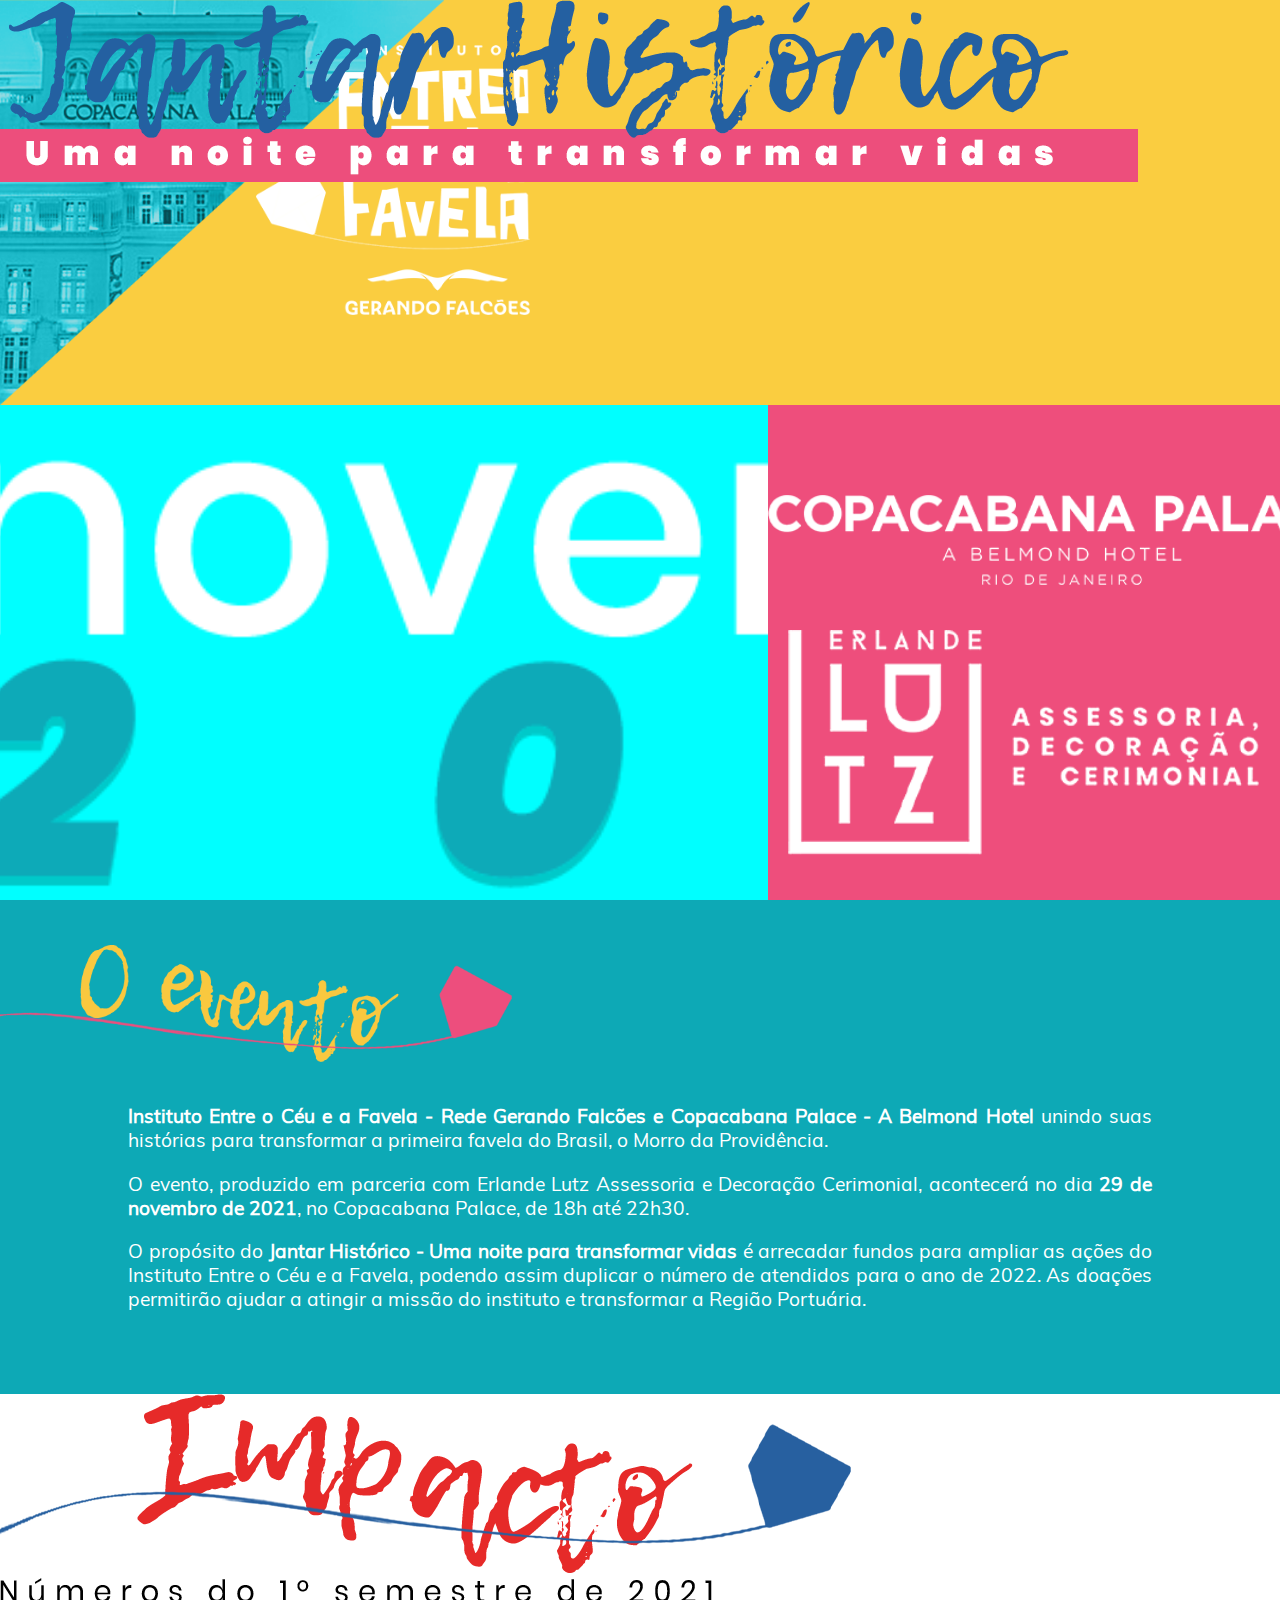
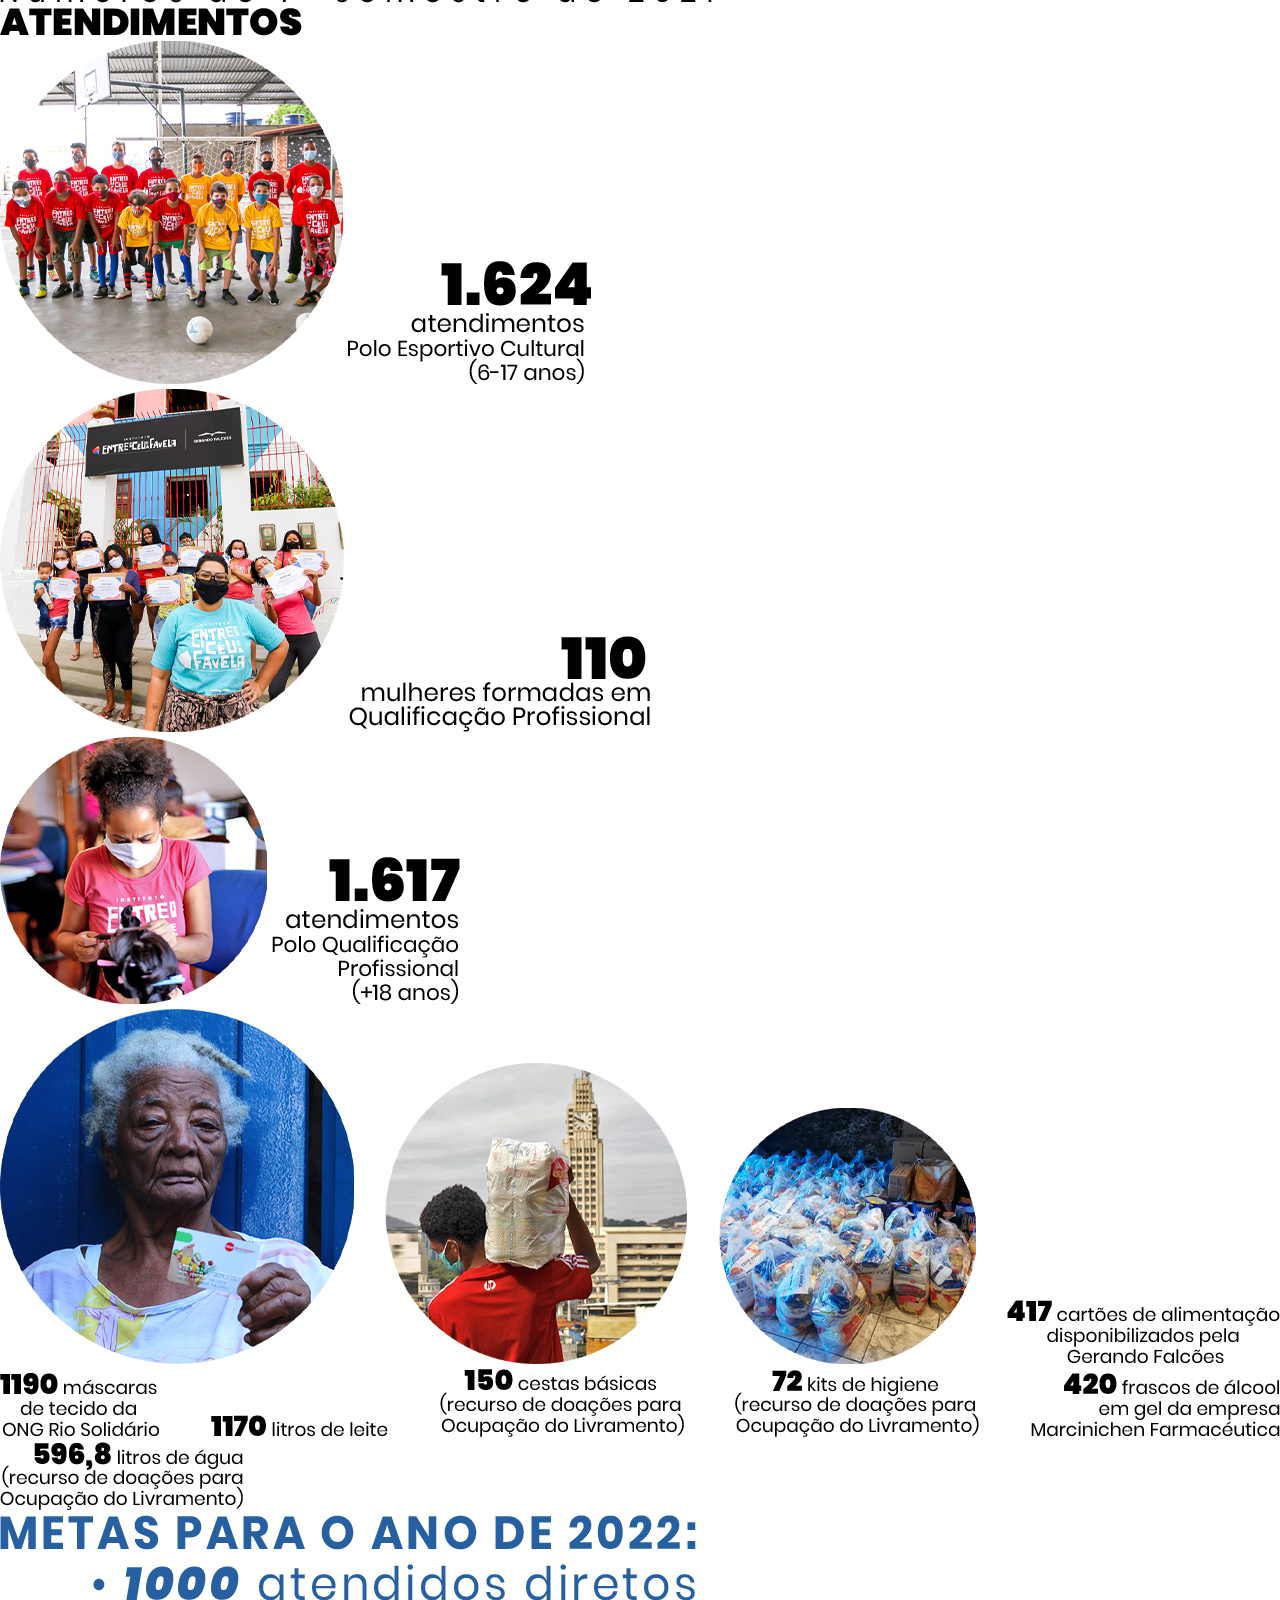
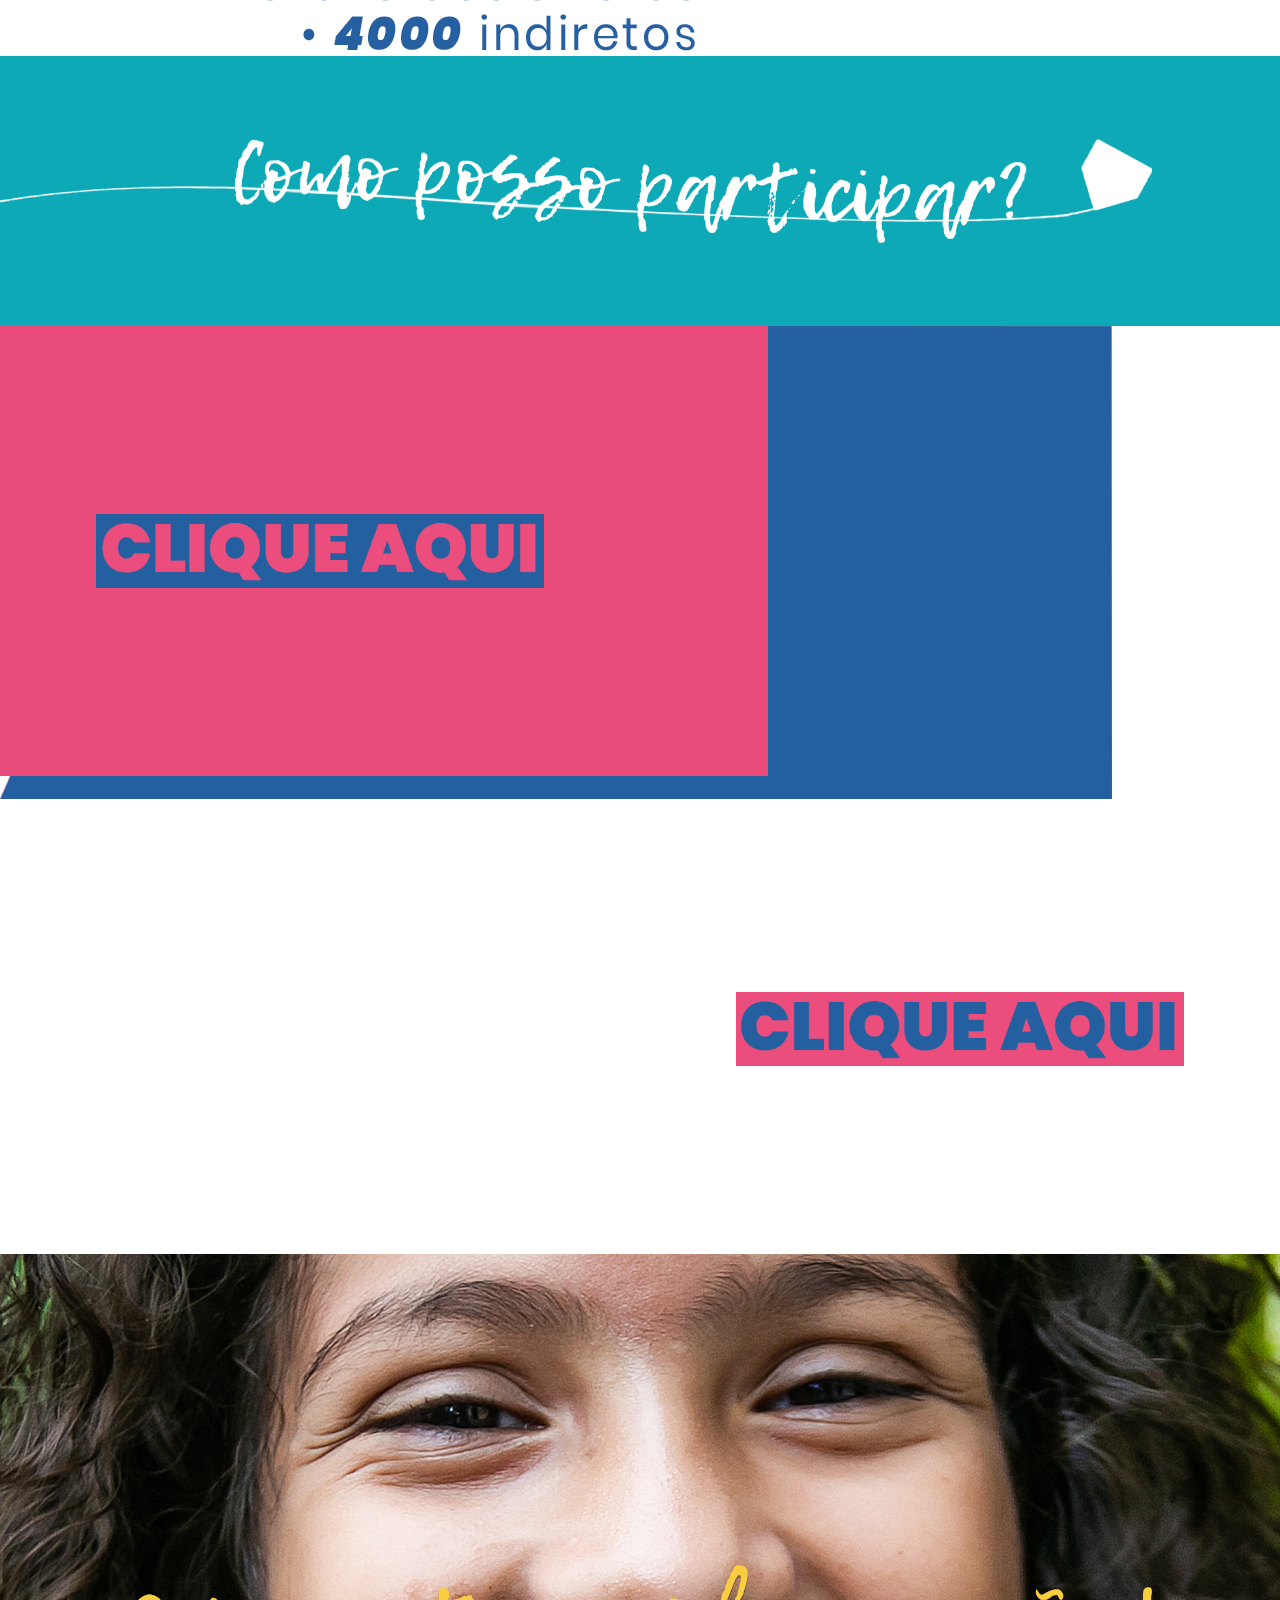
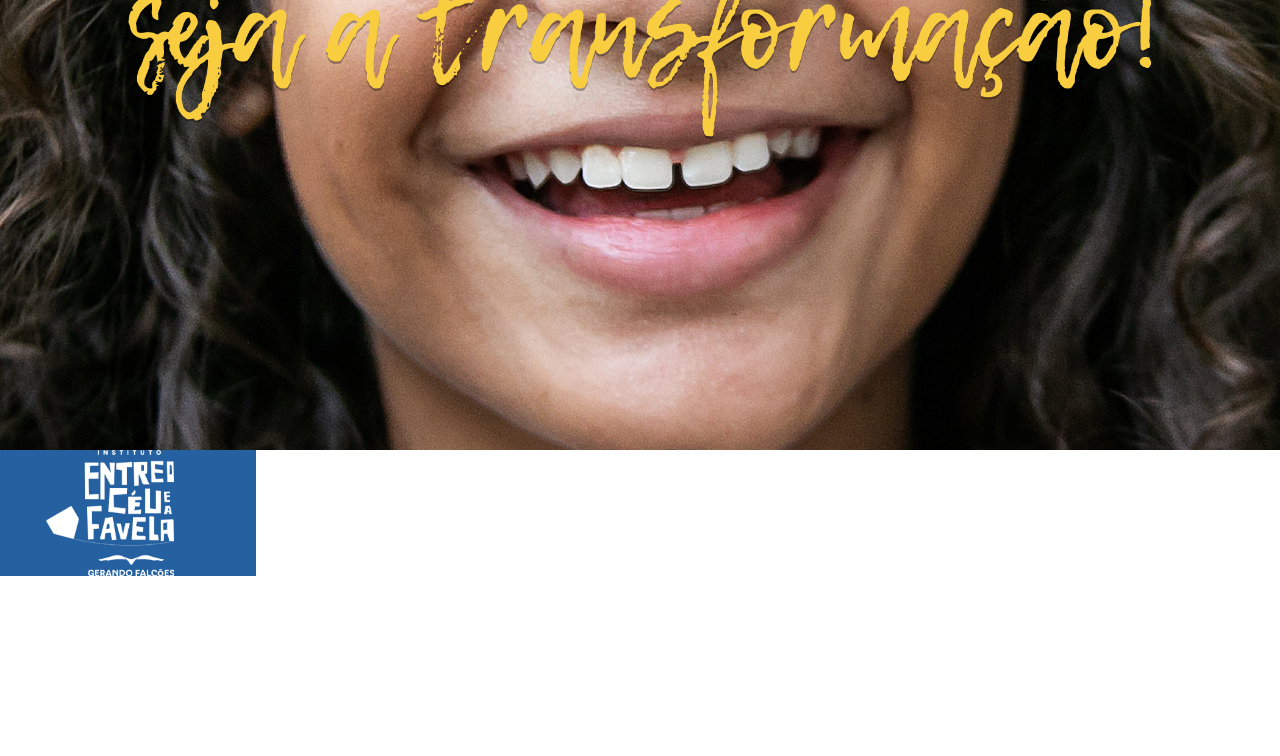
<file: templates/index.html>
<!DOCTYPE html>
<html lang="en">
  <head>
    <meta charset="UTF-8" />
    <meta http-equiv="X-UA-Compatible" content="IE=edge" />
    <meta name="viewport" content="width=device-width, initial-scale=1.0" />
    <link rel="stylesheet" href="/static/css/style.css" />
    <title>Document</title>
  </head>
  <body>
    <header>
      <img
        src="/static/img/P1 - foto topo Copa.png"
        alt="Foto do copacabana palace"
      />
      <img
        src="/static/img/P1 - logo ECF e GF vertical_branco.png"
        alt="Instituto Entre o Céu e a Favela"
      />
      <img
        src="/static/img/P1 - logo Jantar Histórico.png"
        alt="Jantar Histórico"
      />
    </header>
    <section>
      <div>
        <img src="/static/img/P2 - Data.png" alt="29 de Novembro 2021" />
      </div>
      <div>
        <span class="container">
          <img
            src="/static/img/P2 - Logo Copacabana Palace.png"
            alt="Logo Copacabana Palace"
          />
          <img
            src="/static/img/P2 - Logo Erlande Lutz.png"
            alt="Logo Erlande Lutz"
          />
        </span>
      </div>
    </section>
    <section>
      <img src="/static/img/P3 - o evento.png" alt="O evento" />
      <p>
        <b
          >Instituto Entre o Céu e a Favela - Rede Gerando Falcões e Copacabana
          Palace - A Belmond Hotel</b
        >
        unindo suas histórias para transformar a primeira favela do Brasil, o
        Morro da Providência.
      </p>

      <p>
        O evento, produzido em parceria com Erlande Lutz Assessoria e Decoração
        Cerimonial, acontecerá no dia <b>29 de novembro de 2021</b>, no
        Copacabana Palace, de 18h até 22h30.
      </p>

      <p>
        O propósito do
        <b>Jantar Histórico - Uma noite para transformar vidas</b> é arrecadar
        fundos para ampliar as ações do Instituto Entre o Céu e a Favela,
        podendo assim duplicar o número de atendidos para o ano de 2022. As
        doações permitirão ajudar a atingir a missão do instituto e transformar
        a Região Portuária.
      </p>
    </section>
    <section class="impacto">
      <div class="cabeçalho">
        <img src="/static/img/P4 - Impacto.png" alt="Impacto" />

        <img
          src="/static/img/P4 - Números do primeiro semestre.png"
          alt="Números do primero semestre."
        />
      </div>
      <div class="atendimentos">
        <div>
          <img src="/static/img/P4 - Atendimentos.png" alt="Atendimentos" />
        </div>
        <div>
          <img
            src="/static/img/P4 - Imagem atend001.png"
            alt="Foto do projeto de atendimentos no Polo Esportivo Cultural"
          />
          <img
            src="/static/img/P4 - 1624 atendimentos PEC.png"
            alt="1624 Atendimentos Polo Esportivo Cultural (6-17 anos)"
          />
        </div>
        <div>
          <img
            src="/static/img/P4 - Imagem atend002.png"
            alt="Foto projeto de qualificação profissional para mulheres"
          />
          <img
            src="/static/img/P4 - 110 mulheres formadas em QP.png"
            alt="110 mulheres formadas em QP"
          />
        </div>
        <div>
          <img
            src="/static/img/P4 - Imagem atend003.png"
            alt="Foto projeto de Qualificação Profissional (+18 anos)"
          />
          <img
            src="/static/img/P4 - 1617 atendimentos QP.png"
            alt="1617 atendimentos no Polo de Qualificação Profissional"
          />
        </div>
      </div>
      <div class="doacoes">
        <img
          src="/static/img/P4 - Imagem doa001.png"
          alt="Foto de Idosa beneficiada"
        />
        <img
          src="/static/img/P4 - Imagem doa002.png"
          alt="Beneficiado Cesta básica"
        />
        <img
          src="/static/img/P4 - Imagem doa003.png"
          alt="Foto de cestas básicas"
        />
        <img src="/static/img/P4 - 417 cartões.png" alt="417 Cartões de alimentação">
        <img src="/static/img/P4 - 1190 máscaras.png" alt="1190 máscaras de ecido da ONG Rio Solidário">
        <img src="/static/img/P4 - 1170 litros de leite.png" alt="1170 Litros de leite">
        <img src="/static/img/P4 - 150 cestas básicas.png" alt="150 Cestas básicas">
        <img src="/static/img/P4 - 72 kits de higiene.png" alt="72 kits de higiene">
        <img src="/static/img/P4 - 420 álcool.png" alt="420 frascos de álcool">
        <img src="/static/img/P4 - 5968 litros de água.png" alt="596,8 litros de água">
        <!-- <img src="/static/img/" alt=""> -->
        
      </div>
      <div class="metas">
        <img src="/static/img/P4 - Metas 2022.png" alt="" />
      </div>
      
    </section>
    <section>
      <div id="participar">
        <img src="/static/img/P5 - Como posso participar.png" alt="" />
      </div>
      <div>
        <div id="trapeziorosa">
          <img
            src="/static/img/P6 - Texto1.png"
            alt="Para colaborar com uma cota e participar dessa celebração"
          />
          <img src="/static/img/P6 - Clique aqui 001.png" alt="Clique aqui!" />
        </div>
        <img src="/static/img/P6 - Forma azul.png" alt="" class="bg" />

        <div id="trapezioazul">
          <img
            src="/static/img/P6 - Texto2.png"
            alt="Para conferir com as peças exclusivas que serão leiloadas"
          />
          <img src="/static/img/P6 - Clique aqui 002.png" alt="Clique aqui!" />
        </div>
      </div>
      <div class="garotofeliz">
        <img src="/static/img/P7 - Foto.png" alt="Garoto Feliz" />
        <img
          src="/static/img/P7 - Seja a transformação.png"
          alt="Seja a transformação"
        />
      </div>
      <div class="rodape">
        <div class="logorodape">
          <img src="/static/img/P8 - Logo ECF.png" alt="Logo projeto" />
        </div>
        <div class="email">
          <img src="/static/img/P8 - ícone email.png" alt="Ícone Email" />
          <img
            src="/static/img/P8 - Email.png"
            alt="contato@entreoceueafavela.com"
          />
        </div>
        <div class="instagram">
          <img
            src="/static/img/P8 - ícone instagram.png"
            alt="Ícone instagram"
          />
          <img src="/static/img/P8 - Instagram.png" alt="@entreoceueafavela" />
        </div>
      </div>
    </section>
  </body>
</html>
</file>
<file: static/css/style.css>
@font-face {
  font-family: "Lemon-Tuesday";
  src: url(../static/fonts/LEMON\ TUESDAY.OTF);
}

@font-face {
  font-family: "Muli-Regular";
  src: url(../fonts/MULI-REGULAR.TTF);
}

@font-face {
  font-family: "Muli-Black";
  src: url(../fonts/Muli-Black.TTF);
}

body {
  display: flex;
  flex-direction: column;
  width: 100%;
  margin: 0;
  font-family: "Muli-Regular";
  color: white;
  font-size: 18px;
  text-align: justify;
}

header {
  display: flex;
  width: 100%;
  height: 45vh;
  background-color: rgb(250, 205, 64);
}

header img {
  position: absolute;
}

header img:nth-child(1) {
  height: 45vh;
}

header img:nth-child(2) {
  height: 30vh;
  left: 20vw;
  top: 5vh;
}

header img:nth-child(4) {
  width: 60vw;
  align-self: center;
  right: 0;
}

#navbar {
  position: absolute;
  text-decoration: none;  display: flex;
  margin-top: 4vh;
  font-family: 'Muli-Black';
  width: 60vw;
  right: 0;
  justify-content: space-evenly;
}


#navbar a{
  text-decoration: none;
  font-family: 'Muli-Black';
  text-align: center;
color: black;
}

body section:nth-child(2) {
  display: flex;
}

body section:nth-child(2) div:nth-child(1) {
  display: flex;
  object-fit: cover;
  background-color: aqua;
  width: 60vw;
  height: 55vh;
  justify-content: center;
}

body section:nth-child(2) div:nth-child(1) img:nth-child(1) {
  object-fit: cover;
  width: 60vw;
  height: 55vh;
}
body section:nth-child(2) div:nth-child(1) img:nth-child(2) {
  display: block;
  position: absolute;
  align-self: center;
  width: 40vw;
}

body section:nth-child(2) div:nth-child(2) {
  margin-right: 0;
  margin-left: auto;
  width: 40vw;
  height: 55vh;
  background-color: rgb(238, 78, 124);
}

.container {
  display: block;
  align-self: center;
}

body section:nth-child(2) div:nth-child(2) img:nth-child(1) {
  display: block;
  height: 10vh;
  margin: auto;
  margin-top: 10vh;
}

body section:nth-child(2) div:nth-child(2) img:nth-child(2) {
  display: block;
  margin: auto;
  height: 25vh;
  margin-top: 5vh;
}

body section:nth-child(3) {
  background-color: rgb(13, 169, 182);
  padding-bottom: 5%;
}

body section:nth-child(3) img {
  margin-top: 5vh;
  margin-bottom: 2vh;
  width: 40vw;
}

body section:nth-child(3) p {
  margin-right: 10vw;
  margin-left: 10vw;
  font-size: 1.5vw;
}

#impacto {
  background-color: rgb(250, 205, 64);
  max-width: 100vw;
  height: 120vh;
}

#impacto .cabecalho {
  display: flex;
  flex-direction: column;
  margin-top: 5vh;
  width: 40vw;
  height: 20vh;
}

#impacto .cabecalho img {
  object-fit: cover;
}
#impacto .cabecalho img:nth-child(2) {
  width: 84%;
  align-self: flex-end;
}

#impacto .atendimentos {
  position: absolute;
  display: flex;
  width: 50%;
  margin-top: 0;
}

#impacto .atendimentos div img {
  position: absolute;
}

#impacto .atendimentos div:nth-child(1) img:nth-child(1) {
  width: 35%;
  right: 0px;
  top: 8vh;
}

#impacto .atendimentos div:nth-child(2) img:nth-child(1) {
  left: 20%;
  top: 9vh;
  z-index: 2;
  width: 38%;
}

#impacto .atendimentos div:nth-child(2) img:nth-child(2) {
  left: 2%;
  top: 45vh;
  width: 25%;
}

#impacto .atendimentos div:nth-child(3) img:nth-child(1) {
  left: 55%;
  top: 15vh;
  width: 38%;
  z-index: 1;
}

#impacto .atendimentos div:nth-child(3) img:nth-child(2) {
  right: 0;
  top: 50vh;
  width: 30%;
}

#impacto .atendimentos div:nth-child(4) img:nth-child(1) {
  left: 37%;
  top: 45vh;
  width: 32.5%;
  z-index: 3;
}

#impacto .atendimentos div:nth-child(4) img:nth-child(2) {
  left: 16%;
  top: 60vh;
  width: 20%;
}

#impacto .doacoes {
  position: absolute;
  right: 0;
  margin-top: -20vh;
  display: flex;
  width: 50%;
  height: 90vh;
}

#impacto .doacoes div {
  position: absolute;
  top: 0;
}
#impacto .doacoes img {
  position: absolute;
}
#impacto .doacoes img:nth-child(1) {
  width: 38%;
  top: 15%;
  right: 50%;
  z-index: 3;
}

#impacto .doacoes img:nth-child(2) {
  right: 40%;
  top: 48%;
  width: 32%;
  z-index: 2;
}
#impacto .doacoes img:nth-child(3) {
  right: 25%;
  top: 25%;
  width: 30%;
  z-index: 1;
}

#impacto .doacoes img:nth-child(4) {
  right: 26%;
  top: 15%;
  width: 28%;
}

#impacto .doacoes img:nth-child(5) {
  right: 15%;
  top: 58%;
  width: 20%;
}

#impacto .doacoes img:nth-child(6) {
  right: 16%;
  top: 72%;
  width: 20%;
}

#impacto .doacoes img:nth-child(7) {
  right: 18%;
  top: 80%;
  width: 25%;
}

#impacto .doacoes img:nth-child(8) {
  right: 45%;
  top: 85%;
  width: 25%;
}

#impacto .doacoes img:nth-child(9) {
  right: 71%;
  top: 78%;
  width: 25%;
}

#impacto .doacoes img:nth-child(10) {
  right: 75%;
  top: 65%;
  width: 25%;
}

#impacto .doacoes img:nth-child(11) {
  right: 75%;
  top: 65%;
  width: 25%;
}

#acoesemetas {
  min-height: 100vh;
  background-color: rgb(230, 42, 41);
  display: flex;
  flex-wrap: wrap;
}

#acoesemetas .cabecalho {
  display: flex;
  flex-direction: column;
  margin-top: 10vh;
  width: 100vw;
  height: 20vh;
}

#acoesemetas .cabecalho img {
  object-fit: cover;
  width: 50vw;
}
#acoesemetas div:nth-child(2) {
  width: 42.5vw;
  margin-left: 5vw;
}
#acoesemetas div:nth-child(2) img {
  width: 100%;
  object-fit: cover;
}
#acoesemetas div:nth-child(3) {
  width: 42.5vw;
  margin-left: 5vw;
  margin-top: -15vh;
}
#acoesemetas div:nth-child(3) img {
  width: 100%;
  object-fit: cover;
}
#participar {
  display: flex;
  width: 100%;
  height: 30vh;
  background-color: rgb(13, 169, 182);
  align-items: center;
}
#participar img {
  width: 90%;
}

#trapeziorosa {
  display: flex;
  flex-wrap: wrap;
  flex-direction: column;
  position: absolute;
  background-color: rgb(233, 75, 123);
  height: 50vh;
  width: 60%;
  left: 0;
  align-content: center;
  justify-content: center;
}
#trapeziorosa img:nth-child(2) {
  margin-right: 10vw;
  z-index: 2;
  width: 35vw;
}

#trapeziorosa img:nth-child(1) {
  display: none;
  position: absolute;
  height: 50vh;
  width: 55vw;
  right: 0;
  z-index: 0;
}

#trapezioazul {
  display: flex;
  flex-wrap: wrap;
  flex-direction: column;
  position: absolute;
  height: 50vh;
  width: 50%;
  right: 0;
  align-content: center;
  justify-content: center;
}
#trapezioazul img:nth-child(2) {
  margin-right: 0px;
  z-index: 2;
  width: 35vw;
}

#trapezioazul img:nth-child(1) {
  position: absolute;
  height: 50vh;
  width: 55vw;
  right: 0;
  z-index: 1;
}

.garotofeliz {
  display: flex;
  margin-top: 50vh;
}

.garotofeliz img:nth-child(1) {
  width: 100%;
}

.garotofeliz img:nth-child(2) {
  width: 80%;
  align-self: center;
  margin-left: 10%;
  position: absolute;
}

#rodape {
  display: flex;
  background-color: rgb(230, 42, 41);
  height: 30vh;
  align-items: center;
  flex-wrap: wrap;
}

.logorodape {
  display: flex;
  background-color: rgb(37, 97, 160);
  width: 20vw;
  height: 100%;
  align-items: center;
}

.logorodape img {
  width: 50%;
  align-self: center;
  margin-left: 18%;
}

#contato {
  display: flex;
  flex-direction:row;
  width: 50%;
}

.email {
  display: flex;
  width: 35vw;
  align-content: center;
  height: 10vh;
}

.email img:nth-child(1) {
  margin-left: 8vw;
  height: 5vh;
align-self: center;
}

.email a{
  text-decoration: none;
  color:white;
  font-family: 'Muli-Regular';
  align-self: center;
  margin-left: 10px;
}

.instagram {
  display: flex;
  width: 35vw;
  height: 10vh;
}

.instagram img:nth-child(1) {
  margin-left: 2vw;
  height: 7vh;
  align-self: center;
}

.instagram a{
  text-decoration: none;
  color:white;
  font-family: 'Muli-Regular';
  align-self: center;
  margin-left: 10px;
}

.whatsapp{
  display: flex;
  width: 35vw;
  height: 10vh;
}

.whatsapp img{
  position: absolute;
  align-self: center;
  margin-left: 2vw;
  height: 7vh;
}.whatsapp a{
  position: absolute;
  align-self: center;
  height: 7vh;
}

@media (max-width: 800px) {
  * {
    max-width: 100vw;
  }
  body {
    display: flex;
    flex-direction: column;
    flex-wrap: wrap;
    width: 100%;
    margin: 0;
    font-family: "Muli-Regular";
    color: white;
    font-size: 18px;
    text-align: justify;
  }

  header {
    display: flex;
    flex-wrap: wrap;
    width: 100vw;
    height: 300px;
    background-color: rgb(250, 205, 64);
  }

  header img:nth-child(1) {
    height: 35%;
  }

  header img:nth-child(2) {
    height: 25%;
    left: 45%;
    top: 40px;
  }

  header img:nth-child(4) {
    width: 90%;
    top: 225px;
  }

  #navbar {
    display: none;
  }
  body section:nth-child(2) {
    display: flex;
    flex-wrap: wrap;
  }

  body section:nth-child(2) div:nth-child(1) {
    display: flex;
    width: 100vw;
    height: 50vh;
    justify-content: center;
  }

  body section:nth-child(2) div:nth-child(1) img:nth-child(1) {
    align-self: center;
    height: 50vh;
    width: 100vw;
    object-fit: cover;
  }
  body section:nth-child(2) div:nth-child(1) img:nth-child(2) {
    display: block;
    position: absolute;
    align-self: center;
    justify-self: center;
    width: 80%;
  }

  body section:nth-child(2) div:nth-child(2) {
    margin-right: 0;
    margin-left: auto;
    width: 100%;
    height: auto;
    background-color: rgb(238, 78, 124);
    padding-top: 0px;
  }

  .container {
    display: block;
    align-self: center;
  }

  body section:nth-child(2) div:nth-child(2) img:nth-child(1) {
    height: auto;
    width: 80%;
    margin: auto;
    margin-top: 10%;
  }

  body section:nth-child(2) div:nth-child(2) img:nth-child(2) {
    display: block;
    margin: auto;
    height: auto;
    width: 80%;
    margin-top: 10%;
    margin-bottom: 10%;
  }

  body section:nth-child(3) {
    background-color: rgb(13, 169, 182);
    padding-bottom: 5%;
  }

  body section:nth-child(3) img {
    margin-top: 5vh;
    margin-bottom: 2%;
    width: 90vw;
  }

  body section:nth-child(3) p {
    margin-right: 10vw;
    margin-left: 10vw;
    font-size: 5vw;
  }

  #impacto {
    width: 100vw;
    height: 140vh;
  }

  #impacto .cabecalho {
    display: flex;
    flex-direction: column;
    margin-top: 50px;
    width: 90%;
  }
  #impacto .cabecalho img:nth-child(1) {
    width: 100%;
    height: auto;
  }
  #impacto .cabecalho img:nth-child(2) {
    width: 84%;
    align-self: flex-end;
    height: auto;
  }

  #impacto .atendimentos {
    position: absolute;
    display: flex;
    width: 100%;
    margin-top: -5vh;
    height: 50vh;
  }

  #impacto .atendimentos div img {
    position: absolute;
  }

  #impacto .atendimentos div:nth-child(1) img:nth-child(1) {
    width: 45%;
    right: 5vw;
    top: 5vh;
  }

  #impacto .atendimentos div:nth-child(2) img:nth-child(1) {
    left: 5vw;
    top: 5vh;
    z-index: 2;
    width: 50%;
  }

  #impacto .atendimentos div:nth-child(2) img:nth-child(2) {
    left: 2vw;
    top: 34vh;
    width: 25%;
  }

  #impacto .atendimentos div:nth-child(3) img:nth-child(1) {
    left: 50%;
    top: 12vh;
    width: 45%;
    z-index: 1;
  }

  #impacto .atendimentos div:nth-child(3) img:nth-child(2) {
    right: 5vw;
    top: 38vh;
    width: 30%;
  }

  #impacto .atendimentos div:nth-child(4) img:nth-child(1) {
    left: 30%;
    top: 30vh;
    width: 35%;
    z-index: 3;
  }

  #impacto .atendimentos div:nth-child(4) img:nth-child(2) {
    left: 10vw;
    top: 45vh;
    width: 20%;
  }

  #impacto .doacoes {
    position: absolute;
    right: 0;
    margin-top: 45vh;
    display: flex;
    width: 100%;
    height: 90vh;
    z-index: 10;
  }

  #impacto .doacoes div {
    position: absolute;
    top: 0;
  }
  #impacto .doacoes img {
    position: absolute;
  }
  #impacto .doacoes img:nth-child(1) {
    width: 50%;
    top: 10%;
    right: 45%;
    z-index: 3;
  }

  #impacto .doacoes img:nth-child(2) {
    right: 28%;
    top: 38%;
    z-index: 3;
    width: 40%;
  }
  #impacto .doacoes img:nth-child(3) {
    right: 5%;
    top: 15%;
    width: 50%;
    z-index: 2;
  }

  #impacto .doacoes img:nth-child(4) {
    right: 10%;
    top: 8%;
    width: 45%;
    z-index: 4;
  }

  #impacto .doacoes img:nth-child(5) {
    right: 1%;
    top: 48%;
    z-index: 4;
    width: 25%;
  }

  #impacto .doacoes img:nth-child(6) {
    right: 1%;
    top: 58%;
    z-index: 4;
    width: 32%;
  }

  #impacto .doacoes img:nth-child(7) {
    right: 1%;
    top: 62%;
    width: 38%;
    z-index: 4;
  }

  #impacto .doacoes img:nth-child(8) {
    right: 45%;
    top: 65%;
    width: 40%;
    z-index: 4;
  }

  #impacto .doacoes img:nth-child(9) {
    left: 1%;
    top: 57%;
    z-index: 4;
    width: 35%;
  }

  #impacto .doacoes img:nth-child(10) {
    left: 1%;
    right: 60%;
    top: 42%;
    z-index: 4;
    width: 40%;
  }
  #acoesemetas {
    background-color: rgb(230, 42, 41);
    display: flex;
    flex-wrap: wrap;
  }
  
  #acoesemetas .cabecalho {
    display: flex;
    flex-direction: column;
    margin-top: 10vh;
    width: 100vw;
    height: 20vh;
    overflow: hidden;
  }
  
  #acoesemetas .cabecalho img {
    object-fit: cover;
    width: 90vw;
  }
  #acoesemetas div:nth-child(2) {
    width: 90vw;
justify-self: center;    
  }
  #acoesemetas div:nth-child(2) img {
    width: 100%;
    object-fit: cover;
  }
  #acoesemetas div:nth-child(3) {
    width: 90vw;
    margin-left: 5vw;
    margin-top: 5vh;
    margin-bottom: 5vh;
  }
  #acoesemetas div:nth-child(3) img {
    width: 100%;
    object-fit: cover;
  }

  #participar {
    display: flex;
    position: absolute;
    z-index: 5;
    width: 100vw;
    height: 16vh;
    align-items: center;
  }
  #participar img {
    width: 120vw;
    max-width: 120vw;
    margin-left: -20vw;
    object-fit: cover;
  }

  #trapezios {
    margin-top: 16vh;
  }
  #trapeziorosa {
    display: flex;
    flex-wrap: wrap;
    flex-direction: column;
    position: relative;
    background-color: rgba(233, 75, 122, 0);
    height: 50vh;
    width: 100%;
    left: 0;
    align-content: center;
    justify-content: center;
  }
  #trapeziorosa img:nth-child(2) {
    margin-right: 10vw;
    z-index: 2;
    width: 75vw;
  }
  #trapeziorosa img:nth-child(3) {
    margin-right: 10vw;
    z-index: 2;
    width: 75vw;
  }

  #trapeziorosa img:nth-child(1) {
    display: flex;
    position: absolute;
    height: 50vh;
    width: 100%;
    left: 0;
    z-index: 0;
  }

  #trapezioazul {
    display: flex;
    flex-wrap: wrap;
    flex-direction: column;
    position: relative;
    height: 50vh;
    width: 100%;
    right: 0;
    align-content: center;
    justify-content: center;
  }
  #trapezioazul img:nth-child(2) {
    display: flex;
    margin-right: 0px;
    width: 75vw;
  }
  #trapezioazul img:nth-child(3) {
    display: flex;
    margin-right: 0px;
    width: 75vw;
  }

  #trapezioazul img:nth-child(1) {
    position: absolute;
    height: 50vh;
    width: 100vw;
    right: 0;
    z-index: 1;
  }
  .garotofeliz {
    display: flex;
    margin-top: 0vh;
  }

  .garotofeliz img:nth-child(1) {
    width: 100%;
  }

  .garotofeliz img:nth-child(2) {
    width: 80%;
    align-self: center;
    margin-left: 10%;
    position: absolute;
  }

  #rodape {
    display: flex;
    background-color: rgb(13, 169, 182);
    height: 20vh;
    align-items: center;
  }

  .logorodape {
    display: flex;
    background-color: rgb(37, 97, 160);
    width: 35%;
    height: 100%;
    align-items: center;
  }

  .logorodape img {
    width: 70%;
    align-self: center;
    margin-left: 8%;
  }
  #contato {
    display: flex;
    flex-direction: column;
    width: 50%;
  }

  .email {
    display: flex;
    width: auto;
    height: 6vh;
  }
  
  .email img:nth-child(1) {
    margin-left: 2vw;
    height: 4vh;
  align-self: center;
  }

  .email a{
    text-decoration: none;
    color:white;
    font-family: 'Muli-Regular';
    font-size: 11px;
    align-self: center;
    margin-left: 10px;
  }
  .email img:nth-child(2) {
    position: absolute;
    align-self: center;
    margin-left: 15vw;
    width: 50vw;
  }
  
  .instagram {
    display: flex;
    width: auto;
    height: 6vh;
  }
  
  .instagram img:nth-child(1) {
    margin-left: 2vw;
    height: 5vh;
    align-self: center;
  }
  .instagram a{
    text-decoration: none;
    color:white;
    font-family: 'Muli-Regular';
    font-size: 20px;
    align-self: center;
    margin-left: 10px;
  }
  
  .whatsapp{
  display: flex;
  width: 5vw;
  height: 6vh;
  margin-top: 1vh;
}

.whatsapp img{
  position: absolute;
  align-self: center;
  margin-left: 2vw;
  height: 5vh;
}
}
</file>
